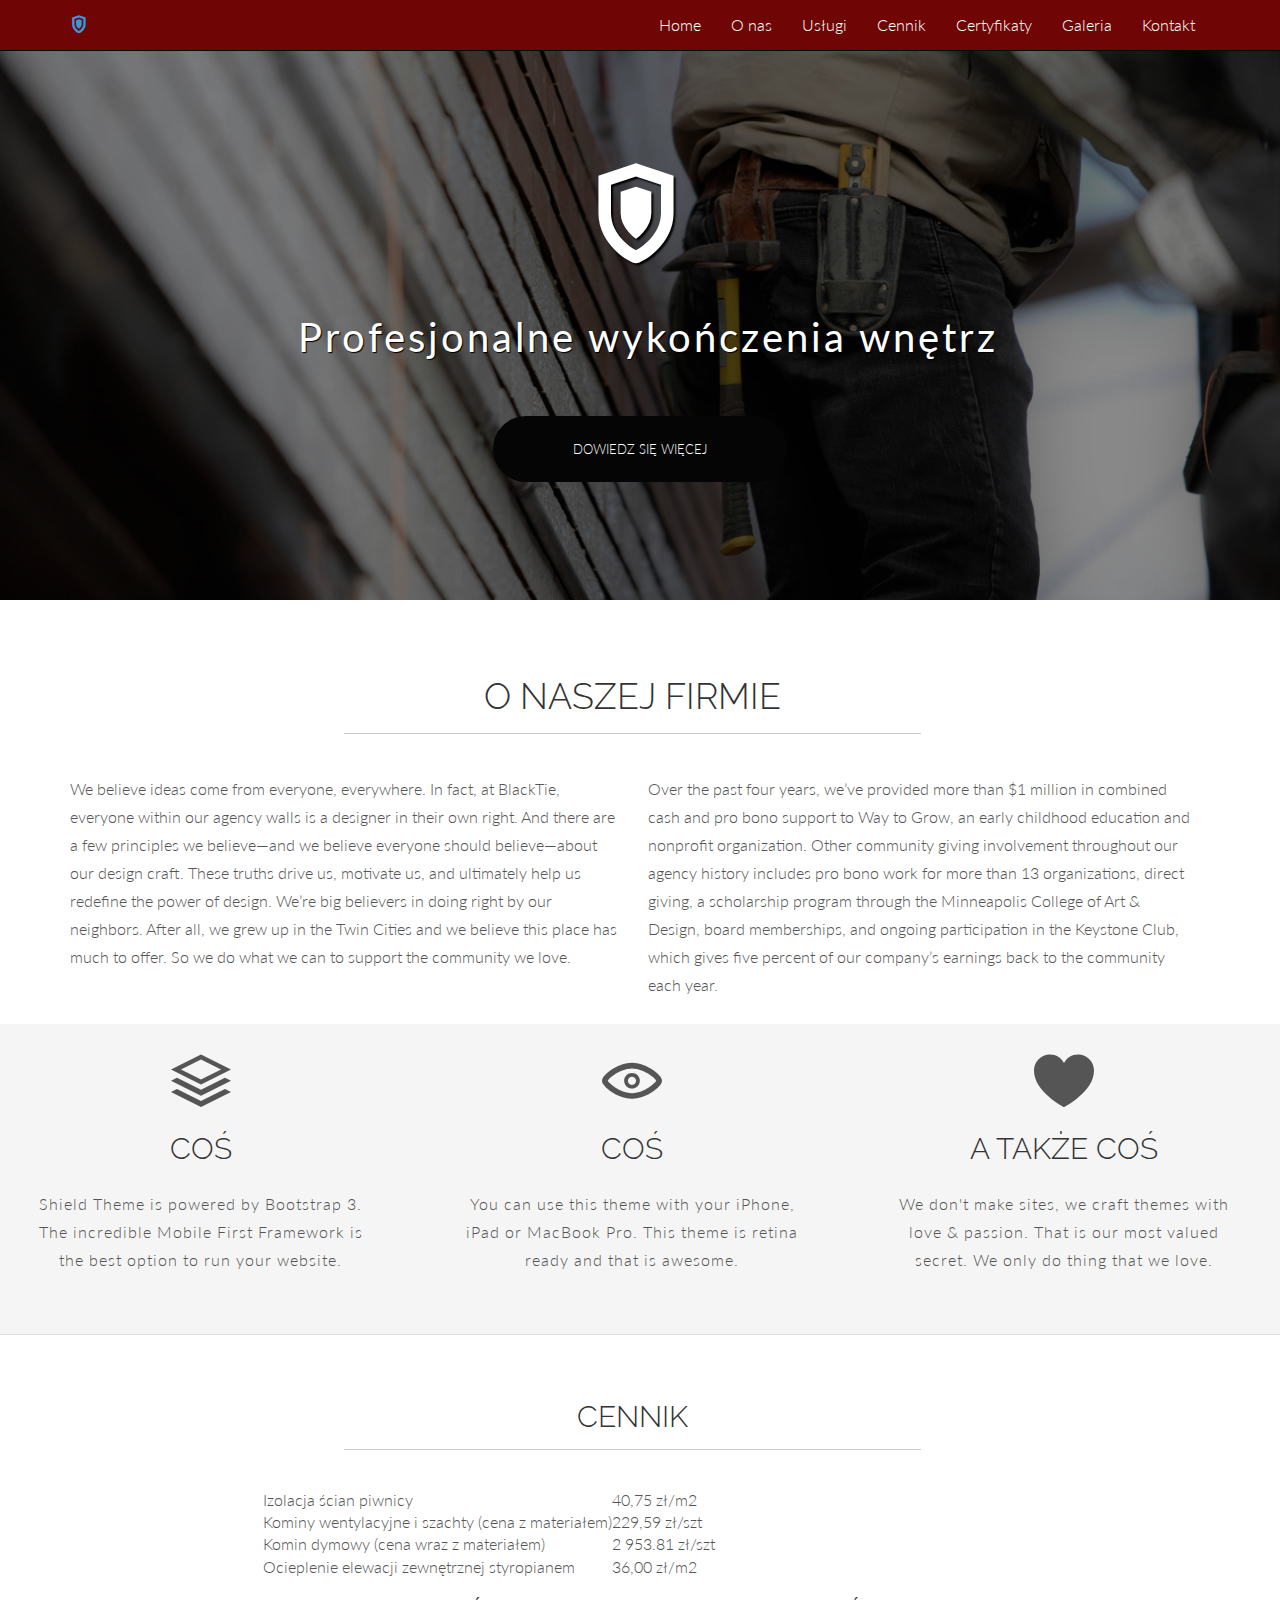
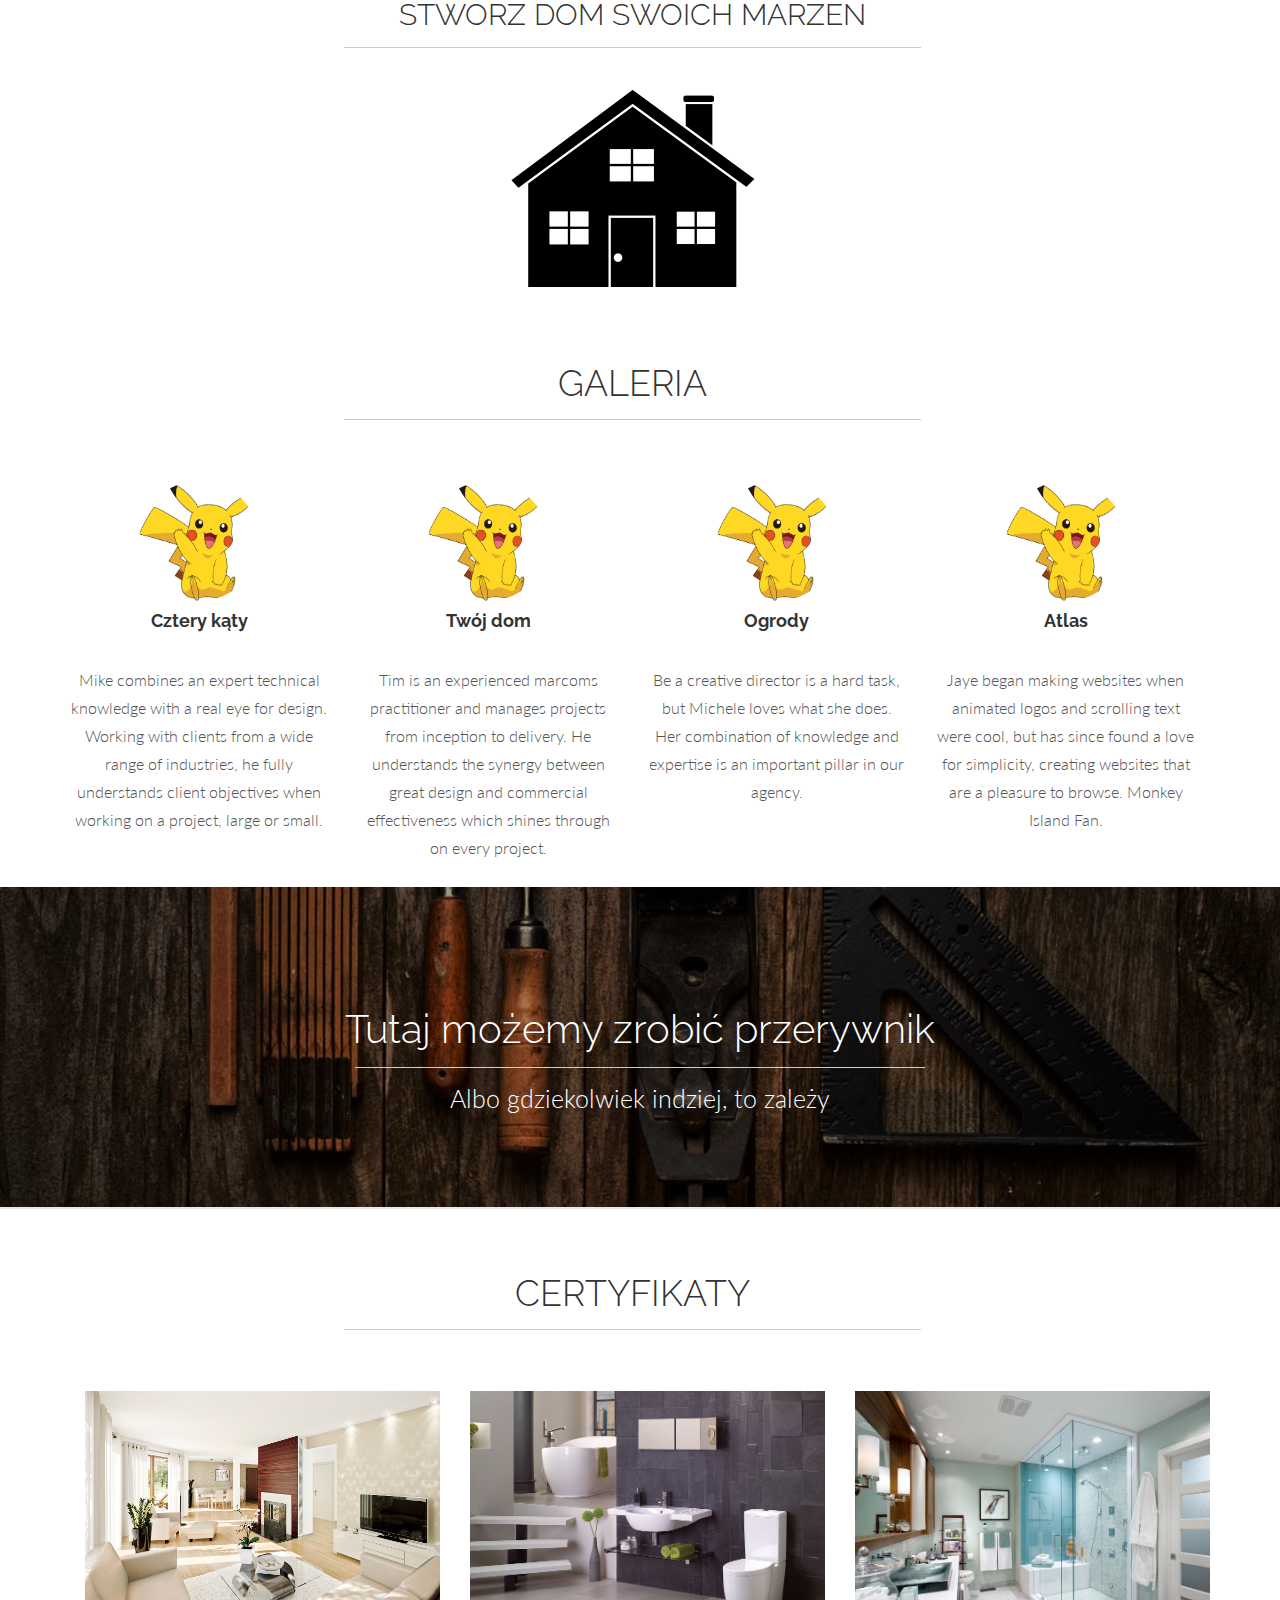
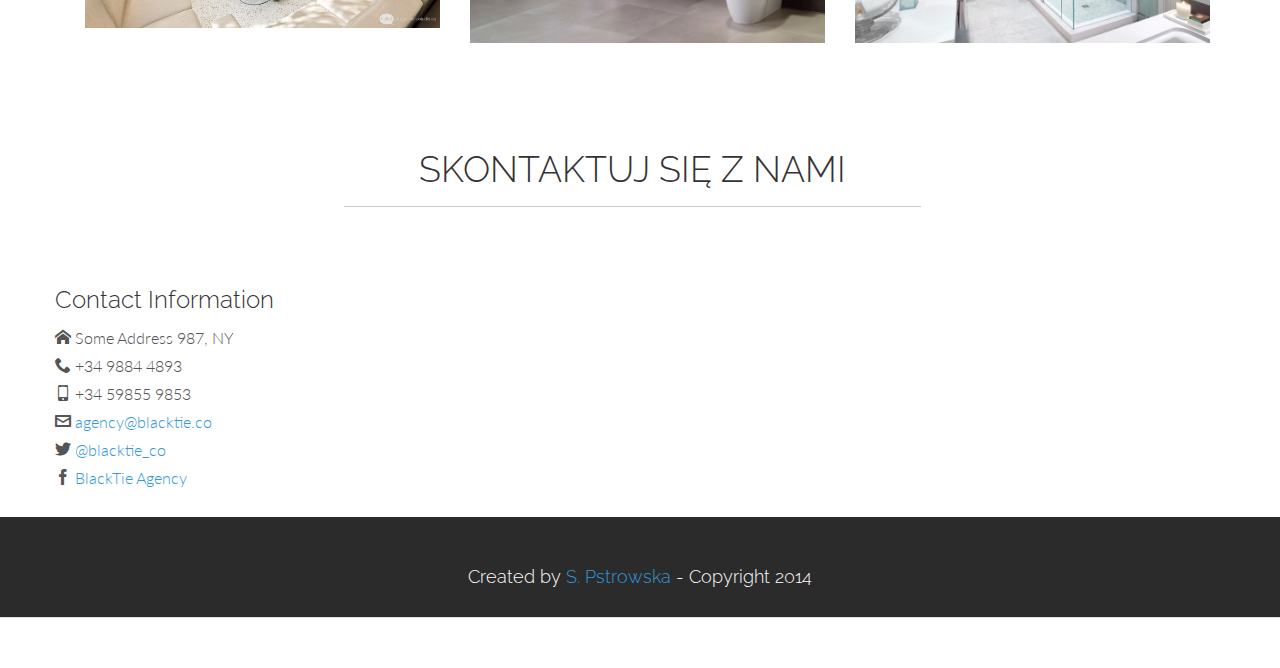
<file: MBDesign/Shield Theme/index.html>
<!DOCTYPE html>
<html lang="pl">
  <head>
    <meta charset="utf-8">
    <meta name="viewport" content="width=device-width, initial-scale=1.0">
    <meta name="description" content="SHIELD - Free Bootstrap 3 Theme">
    <meta name="author" content="Carlos Alvarez - Alvarez.is - blacktie.co">
    <link rel="shortcut icon" href="assets/ico/favicon.png">

    <title>MBDesign - profesjonalne wykończenia wnętrz</title>

    <!-- Bootstrap core CSS -->
    <link href="assets/css/bootstrap.css" rel="stylesheet">

    <!-- Custom styles for this template -->
    <link href="assets/css/main.css" rel="stylesheet">
    <link rel="stylesheet" href="assets/css/icomoon.css">
    <link href="assets/css/animate-custom.css" rel="stylesheet">


    
    <link href='http://fonts.googleapis.com/css?family=Lato:300,400,700,300italic,400italic' rel='stylesheet' type='text/css'>
    <link href='http://fonts.googleapis.com/css?family=Raleway:400,300,700' rel='stylesheet' type='text/css'>
    
    <script src="assets/js/jquery.min.js"></script>
	<script type="text/javascript" src="assets/js/modernizr.custom.js"></script>
    
    <!-- HTML5 shim and Respond.js IE8 support of HTML5 elements and media queries -->
    <!--[if lt IE 9]>
      <script src="assets/js/html5shiv.js"></script>
      <script src="assets/js/respond.min.js"></script>
    <![endif]-->
  </head>

  <body data-spy="scroll" data-offset="0" data-target="#navbar-main">
  
  
  	<div id="navbar-main">
      <!-- Fixed navbar -->
    <div class="navbar navbar-inverse navbar-fixed-top">
      <div class="container">
        <div class="navbar-header">
          <button type="button" class="navbar-toggle" data-toggle="collapse" data-target=".navbar-collapse">
            <span class="icon icon-shield" style="font-size:30px; color:#3498db;"></span>
          </button>
          <a class="navbar-brand hidden-xs hidden-sm" href="#home"><span class="icon icon-shield" style="font-size:18px; color:#3498db;"></span></a>
        </div>
        <div class="navbar-collapse collapse">
          <ul class="nav navbar-nav">
            <li> <a href="#home" class="smoothScroll"> Home</a></li>
			<li> <a href="#about" class="smoothScroll"> O nas</a></li>
			<li> <a href="#services" class="smoothScroll"> Usługi</a></li>
			<li> <a href="#team" class="smoothScroll"> Cennik</a></li>
			<li> <a href="#portfolio" class="smoothScroll"> Certyfikaty</a></li>
			<li> <a href="#blog" class="smoothScroll"> Galeria</a></li>
			<li> <a href="#contact" class="smoothScroll"> Kontakt</a></li>
          </ul>
        </div><!--/.nav-collapse -->
      </div>
    </div>
    </div>

  
  
		<!-- ==== HEADERWRAP ==== -->
	    <div id="headerwrap" id="home" name="home">
			<header class="clearfix">
	  		 		<h1><span class="icon icon-shield"></span></h1>
	  		 		<p>Profesjonalne wykończenia wnętrz</p>
              <div class="text-center button">
       <a href="#" id="explore">Dowiedz się więcej</a>
       </div>
	  		</header>	    
	    </div><!-- /headerwrap -->
		
		<!-- ==== ABOUT ==== -->
		<div class="container" id="about" name="about">
			<div class="row white">
			<br>
				<h1 class="centered">O NASZEJ FIRMIE</h1>
				<hr>
				
				<div class="col-lg-6">
					<p>We believe ideas come from everyone, everywhere. In fact, at BlackTie, everyone within our agency walls is a designer in their own right. And there are a few principles we believe—and we believe everyone should believe—about our design craft. These truths drive us, motivate us, and ultimately help us redefine the power of design. We’re big believers in doing right by our neighbors. After all, we grew up in the Twin Cities and we believe this place has much to offer. So we do what we can to support the community we love.</p>
				</div><!-- col-lg-6 -->
				
				<div class="col-lg-6">
					<p>Over the past four years, we’ve provided more than $1 million in combined cash and pro bono support to Way to Grow, an early childhood education and nonprofit organization. Other community giving involvement throughout our agency history includes pro bono work for more than 13 organizations, direct giving, a scholarship program through the Minneapolis College of Art & Design, board memberships, and ongoing participation in the Keystone Club, which gives five percent of our company’s earnings back to the community each year.</p>
				</div><!-- col-lg-6 -->
			</div><!-- row -->
		</div><!-- container -->
    <!-- ==== GREYWRAP ==== -->
		<div id="greywrap">
			<div class="row">
				<div class="col-lg-4 callout">
					<span class="icon icon-stack"></span>
					<h2>COŚ</h2>
					<p>Shield Theme is powered by Bootstrap 3. The incredible Mobile First Framework is the best option to run your website. </p>
				</div><!-- col-lg-4 -->
					
				<div class="col-lg-4 callout">
					<span class="icon icon-eye"></span>
					<h2>COŚ</h2>
					<p>You can use this theme with your iPhone, iPad or MacBook Pro. This theme is retina ready and that is awesome. </p>
				</div><!-- col-lg-4 -->	
				
				<div class="col-lg-4 callout">
					<span class="icon icon-heart"></span>
					<h2>A TAKŻE COŚ</h2>
					<p>We don't make sites, we craft themes with love & passion. That is our most valued secret. We only do thing that we love.   </p>
				</div><!-- col-lg-4 -->	
			</div><!-- row -->
		</div><!-- greywrap -->
		
		<!-- ==== SECTION DIVIDER1 -->
		 <!--class="section-divider textdivider divider1" DO USUNIĘCIA W CSS>-->
			
		
		
		<!-- ==== SERVICES ==== -->
		<div class="container" id="services" name="services">
			<br>
			<br>
			<div class="row">
				<h2 class="centered">CENNIK</h2>
				<hr>
				<br>
				<div class="col-lg-offset-2 col-lg-8">
                  <table>
                  <tr>
                    <td>Izolacja ścian piwnicy</td>
                    <td>40,75 zł/m2</td>
                  </tr>
                  <tr>
                    <td>Kominy wentylacyjne i szachty (cena z materiałem)</td>
                    <td>229,59 zł/szt</td>
                  </tr>
                  <tr>
                    <td>Komin dymowy (cena wraz z materiałem)</td>
                    <td>2 953.81 zł/szt</td>
                  </tr>
                  <tr>
                    <td>Ocieplenie elewacji zewnętrznej styropianem</td>
                    <td>36,00 zł/m2</td>
                  </tr>
                  </table>
				</div><!-- col-lg -->
			</div><!-- row -->
			
			<div class="row">
				<h2 class="centered">STWÓRZ DOM SWOICH MARZEŃ</h2>
				<hr>
				<br>
				<div class="col-lg-offset-2 col-lg-8">
					<div class="house"></div>
				</div><!-- col -->
			</div><!-- row -->
		</div><!-- container -->

		<!-- ==== TEAM MEMBERS ==== -->
		<div class="container" id="team" name="team">
		<br>
			<div class="row white centered">
				<h1 class="centered">GALERIA</h1>
				<hr>
				<br>
				<br>
				<div class="col-lg-3 centered">
					<img class="img img-circle" src="assets/img/pikaczu.png" height="120px" width="120px" alt="">
					<br>
					<h4><b>Cztery kąty</b></h4>
					<p>Mike combines an expert technical knowledge with a real eye for design. Working with clients from a wide range of industries, he fully understands client objectives when working on a project, large or small.</p>
				</div><!-- col-lg-3 -->
				
				<div class="col-lg-3 centered">
					<img class="img img-circle" src="assets/img/pikaczu.png" height="120px" width="120px" alt="">
					<br>
					<h4><b>Twój dom</b></h4>
					<p>Tim is an experienced marcoms practitioner and manages projects from inception to delivery. He understands the synergy between great design and commercial effectiveness which shines through on every project.</p>
				</div><!-- col-lg-3 -->
				
				<div class="col-lg-3 centered">
					<img class="img img-circle" src="assets/img/pikaczu.png" height="120px" width="120px" alt="">
					<br>
					<h4><b>Ogrody</b></h4>
					<p>Be a creative director is a hard task, but Michele loves what she does. Her combination of knowledge and expertise is an important pillar in our agency.</p>
				</div><!-- col-lg-3 -->
				
				<div class="col-lg-3 centered">
					<img class="img img-circle" src="assets/img/pikaczu.png" height="120px" width="120px" alt="">
					<br>
					<h4><b>Atlas</b></h4>
					<p>Jaye began making websites when animated logos and scrolling text were cool, but has since found a love for simplicity, creating websites that are a pleasure to browse. Monkey Island Fan.</p>
				</div><!-- col-lg-3 -->
				
			</div><!-- row -->
		</div><!-- container -->

		
		<!-- ==== SECTION DIVIDER3 -->
		<section class="section-divider textdivider divider3">
			<div class="container">
				<h1>Tutaj możemy zrobić przerywnik</h1>
				<hr>
				<p>Albo gdziekolwiek indziej, to zależy</p>
			</div><!-- container -->
		</section><!-- section -->
		
		<!-- ==== PORTFOLIO ==== -->
		<div class="container" id="portfolio" name="portfolio">
		<br>
			<div class="row">
				<br>
				<h1 class="centered">CERTYFIKATY</h1>
				<hr>
				<br>
				<br>
			</div><!-- /row -->
			<div class="container">
			<div class="row">	
			
				<!-- PORTFOLIO IMAGE 1 -->
				<div class="col-md-4 ">
			    	<div class="grid mask">
						<figure>
							<img class="img-responsive" src="assets/img/livingroom1.jpg" alt="">
							<figcaption>
								<h5>DASHBOARD</h5>
								<a data-toggle="modal" href="#myModal" class="btn btn-primary btn-lg">Zobacz</a>
							</figcaption><!-- /figcaption -->
						</figure><!-- /figure -->
			    	</div><!-- /grid-mask -->
				</div><!-- /col -->
				
				
						 <!-- MODAL SHOW THE PORTFOLIO IMAGE. In this demo, all links point to this modal. You should create
						      a modal for each of your projects. -->
						      
						  <div class="modal fade" id="myModal" tabindex="-1" role="dialog" aria-labelledby="myModalLabel" aria-hidden="true">
						    <div class="modal-dialog">
						      <div class="modal-content">
						        <div class="modal-header">
						          <button type="button" class="close" data-dismiss="modal" aria-hidden="true">&times;</button>
						          <h4 class="modal-title">Certyfikat</h4>
						        </div>
						        <div class="modal-body">
						          <p><img class="img-responsive" src="assets/img/certyfikat.jpg" alt=""></p>
						        </div>
						        <div class="modal-footer">
						          <button type="button" class="btn btn-default" data-dismiss="modal">Close</button>
						        </div>
						      </div><!-- /.modal-content -->
						    </div><!-- /.modal-dialog -->
						  </div><!-- /.modal -->
				
				
				<!-- PORTFOLIO IMAGE 2 -->
				<div class="col-md-4">
			    	<div class="grid mask">
						<figure>
							<img class="img-responsive" src="assets/img/bathroom.jpg" alt="">
							<figcaption>
								<h5>Certyfikat</h5>
								<a data-toggle="modal" href="#myModal" class="btn btn-primary btn-lg">Zobacz</a>
							</figcaption><!-- /figcaption -->
						</figure><!-- /figure -->
			    	</div><!-- /grid-mask -->
				</div><!-- /col -->
				
				<!-- PORTFOLIO IMAGE 3 -->
				<div class="col-md-4">
			    	<div class="grid mask">
						<figure>
							<img class="img-responsive" src="assets/img/bathroom1.jpeg" alt="">
							<figcaption>
								<h5>Certyfikat</h5>
								<a data-toggle="modal" href="#myModal" class="btn btn-primary btn-lg">Zobacz</a>
							</figcaption><!-- /figcaption -->
						</figure><!-- /figure -->
			    	</div><!-- /grid-mask -->
				</div><!-- /col -->
			</div><!-- /row -->
			</div><!-- /row -->
			<br>
			<br>
		</div><!-- /row -->
	</div><!-- /container -->

		<div class="container" id="contact" name="contact">
			<div class="row">
			<br>
				<h1 class="centered">SKONTAKTUJ SIĘ Z NAMI</h1>
				<hr>
				<br>
				<br>
				<div class="col-lg-12text-center">
					<h3>Contact Information</h3>
					<p><span class="icon icon-home"></span> Some Address 987, NY<br/>
						<span class="icon icon-phone"></span> +34 9884 4893 <br/>
						<span class="icon icon-mobile"></span> +34 59855 9853 <br/>
						<span class="icon icon-envelop"></span> <a href="#"> agency@blacktie.co</a> <br/>
						<span class="icon icon-twitter"></span> <a href="#"> @blacktie_co </a> <br/>
						<span class="icon icon-facebook"></span> <a href="#"> BlackTie Agency </a> <br/>
					</p>
				</div><!-- col -->
					</p>
				</div><!-- col -->

			</div><!-- row -->
		
		</div><!-- container -->

		<div id="footerwrap">
			<div class="container">
				<h4>Created by <a href="http://blacktie.co">S. Pstrowska</a> - Copyright 2014</h4>
			</div>
		</div>

    <!-- Bootstrap core JavaScript
    ================================================== -->
    <!-- Placed at the end of the document so the pages load faster -->
		

	<script type="text/javascript" src="assets/js/bootstrap.min.js"></script>
	<script type="text/javascript" src="assets/js/retina.js"></script>
	<script type="text/javascript" src="assets/js/jquery.easing.1.3.js"></script>
    <script type="text/javascript" src="assets/js/smoothscroll.js"></script>
	<script type="text/javascript" src="assets/js/jquery-func.js"></script>
  </body>
</html>
</file>
<file: MBDesign/Shield Theme/assets/css/main.css>
html,
button,
input,
select,
textarea {
    color: #222;
}

body {
    font-size: 1em;
    line-height: 1.4;
}

/*
 * Remove text-shadow in selection highlight: h5bp.com/i
 * These selection rule sets have to be separate.
 * Customize the background color to match your design.
 */

::-moz-selection {
    background: #f2c2c9;
    color: #a4003a;
    text-shadow: none;
}

::selection {
    background: #16a085;
    color: #a4003a;
    text-shadow: none;
}

/*
 * A better looking default horizontal rule
 */

 hr {
    display: block;
    height: 1px;
    border: 0;
    border-top: 1px solid #ccc;
    margin: 1em 0;
    padding: 0;
}

/*
 * Remove the gap between images and the bottom of their containers: h5bp.com/i/440
 */

 img {
    vertical-align: middle;
}

/*
 * Allow only vertical resizing of textareas.
 */

 textarea {
    resize: vertical;
}


/* ==========================================================================
   General styles
   ========================================================================== */

html,
body {
    height: 100%;
}

body {
    font-family: "Lato";
    font-weight: 300;
    font-size: 16px;
    color: #555;

    -webkit-font-smoothing: antialiased;
    -webkit-overflow-scrolling: touch;
}

.col-md-4 {
	padding-bottom: 20px;
}

.row {
margin-right: 0px;
margin-left: -15px;
}

.modal-header {
	background: rgb(112, 5, 5);
}

.modal-header h4 {
	color: white;
}

.modal-footer {
	background: #2b2b2b;
}


.navbar-default {
border-color: transparent;
background-color: #dadada;
}


.navbar-toggle {
border-color: transparent;
border: 0px solid transparent;
}

.navbar-default .navbar-nav > li > a:hover,
.navbar-default .navbar-nav > li > a:focus {
	background-color: #16a085;
	color: white;
}



hr {
    position: relative;
    border: none;
}

hr:before {
    content: " ";
    position: absolute;
    top: 0;
    left: 25%;
    width: 50%;
    height: 2px;
    background: #ccc;
}

a img {
    background: white;
}

.odd a img {
    background: #f5f5f5;
}

/* Titles */
h1, h2, h3, h4, h5, h6 {
    font-family: "Raleway";
    font-weight: 300;
    color: #333;
}


/* Paragraph & Typographic */
p {
    line-height: 28px;
    margin-bottom: 25px;
}

.centered {
    text-align: center;
}

.paragraph-lead {
    font-size: 20px;
    color: #3498db;
}

strong {
    font-weight: 700;
}

em {
    font-weight: 300;
}

pre {
    background: #ebebeb;
    border: none;
    font-family: "Monaco";
    font-size: 16px;
    color: #666;
    padding: 20px;
    line-height: 28px;
}

small {
    font-size: 12px;
}

blockquote,
blockquote p {
    line-height: 28px;
    color: #999;
    font-weight: 300;
    font-style: italic;
}

blockquote {
    position: relative;
    margin: 0 0 40px -30px;
    padding-left: 30px;
    border-left: 5px solid #3498db;
}

blockquote cite {
    position: absolute;
    bottom: -25px;
    right: 0;
    font-size: 12px;
    font-style: italic;
    color: #333;
    font-weight: 300;
}

blockquote cite:before {
    content: "-- "
}

/* Images */
.overflow-image {
    margin-top: -65px;
}

/* Links */
a {
    color: #3498db;
    word-wrap: break-word;

    -webkit-transition: color 0.1s ease-in, background 0.1s ease-in;
    -moz-transition: color 0.1s ease-in, background 0.1s ease-in;
    -ms-transition: color 0.1s ease-in, background 0.1s ease-in;
    -o-transition: color 0.1s ease-in, background 0.1s ease-in;
    transition: color 0.1s ease-in, background 0.1s ease-in;
}

a:hover,
a:focus {
    color: #c0392b;
    text-decoration: none;
    outline: 0;
}

a:before,
a:after {
    -webkit-transition: color 0.1s ease-in, background 0.1s ease-in;
    -moz-transition: color 0.1s ease-in, background 0.1s ease-in;
    -ms-transition: color 0.1s ease-in, background 0.1s ease-in;
    -o-transition: color 0.1s ease-in, background 0.1s ease-in;
    transition: color 0.1s ease-in, background 0.1s ease-in;
}



/* ==========================================================================
   Wrap Sections
   ========================================================================== */

#headerwrap {
	background: url(../img/main22.jpg) no-repeat center top;
	margin-top: -50px;
	padding-top:120px;
	text-align:center;
	background-attachment: relative;
	background-position: center center;
	min-height: 650px;
	width: 100%;
	
    -webkit-background-size: 100%;
    -moz-background-size: 100%;
    -o-background-size: 100%;
    background-size: 100%;

    -webkit-background-size: cover;
    -moz-background-size: cover;
    -o-background-size: cover;
    background-size: cover;
}

#headerwrap h1 {
	color:#ffffff;
	margin-top: 90px;
	padding-bottom: 30px;
	letter-spacing: 8px;
	font-size: 100px;
	font-weight: bold;
	text-shadow: 2px 2px 2px #000;
}

#headerwrap p {
	color:#ffffff;
	font-size: 40px;
	font-weight: 400;
	text-align: center;
	line-height: 40px;
	letter-spacing: 3px;
	margin-left: 15px;
	text-shadow: 1px 1px 1px #000;
}
#explore {
  height:auto;
  width:auto;
  padding:25px 80px;
  background-color:rgb(5, 5, 5);
  text-decoration:none;
  border-radius:40px;
  transition: 0.5s ease;
  font-size:13px;
  text-transform: uppercase;
  color:white;
  margin:0 auto;
}
#explore:hover {
  background-color:transparent;
  border: 1.5px solid #fff;
}
.button {
  margin-top:80px;
}
#greywrap {
	background: #f5f5f5;
	margin-top: 0px;
	padding-top: 40px;
	border-bottom: 1px solid #ddd;
	text-align: center;
}

#greywrap .callout {
	margin-bottom: 20px;
}

#greywrap p {
	margin-left: 30px;
	margin-right: 30px;
	letter-spacing: 1px;
	padding-top: 15px;
	padding-bottom: 15px;
}

#greywrap .icon {
	font-size: 60px;
	line-height: 30px;
	margin-bottom: 10px;
}
.house {
  background-image: url("../img/house.png");
  background-size:cover;
  height:200px;
  width:250px;
  margin:0 auto;
}
#footerwrap {
	background: #2b2b2b;
	margin-top: 0px;
	padding-top: 40px;
	padding-bottom: 20px;
	border-bottom: 1px solid #ddd;
	text-align: center;
}

#footerwrap h4 {
	color: white;
}


/* ==========================================================================
   Box Sections
   ========================================================================== */

.white h1 {
	padding-top: 35px;
}

.white p {
	padding-top: 25px;
}

/* Section Dividers */
.section-divider {
    z-index: 999;
    width: 100%;
    display: table;
    max-height: 450px;
    border-bottom: 2px solid #E6EAED;
    -webkit-box-sizing: border-box;
    -moz-box-sizing: border-box;
    -ms-box-sizing: border-box;
    box-sizing: border-box;
    padding-top: 30px;
    padding-bottom: 70px;
    margin-top: 45px;


    background-position: center center;

    -webkit-background-size: 100%;
    -moz-background-size: 100%;
    -o-background-size: 100%;
    background-size: 100%;

    -webkit-background-size: cover;
    -moz-background-size: cover;
    -o-background-size: cover;
    background-size: cover;

    background-attachment: relative;
    
    text-align: center;
}

.textdivider h1 {
	padding-top: 70px;
	color: white;
	font-size: 40px;
}

.textdivider p {
	color: white;
	font-size: 25px;
}


/* Section Dividers Backgrounds */

.divider1 {
	background-image: url('../img/bg/divider1.jpg')
}

.divider2 {
	background-image: url('../img/bg/divider2.jpg')
}

.divider3 {
	background-image: url('../img/main11.jpg');
	margin-top: 0px;
}

.divider4 {
	background-image: url('../img/bg/divider4.jpg')
}

.divider6 {
	background-image: url('../img/bg/divider6.jpg')
}



/* ==========================================================================
   Services Section
   ========================================================================== */

.service-trigger {
    display: block;
	position: relative;
    margin-bottom: 15px;
    color: white;
    font-size: 20px;
    text-align: center;
    height: 168px;
    cursor: pointer;
	padding: 90px 20px 50px 20px;
    border: none;
    background: #333;
}

.service-trigger:before {
    width: 100%;
    top: 50px;
    color: #3498db;
    font-size: 36px;
    text-align: center;
	position: absolute;
	left: 0;
}

.service-active .service-trigger {
    background: #222;
}

.service-active p {
	font-family: 'Lato', sans-serif;
	padding-top: 10px;
}

.service-content {
    padding: 15px 20px;
    background: #e6eaed;
    display: block;
    height: auto
}

.service-content p:last-child {
    margin: 0;
}


/* ==========================================================================
   Image Mask
   ========================================================================== */

.grid figure {
	margin: 0;
	position: relative;
}

.grid figure img {
	width: 100%;
	display: block;
	position: relative;
}

.grid figcaption {
	position: absolute;
	top: 0;
	left: 0;
	padding: 20px;
	color: #fff;
	background: rgb(112, 5, 5);
}

.grid figcaption h5 {
	margin: 0;
	padding-top: 0px;
	padding-left: 20px;
	padding-bottom: 5px;
	color: #fff;
	font-weight: 700;
	text-align: left;
	letter-spacing: 2px;
	
}

.grid figcaption a {
	text-align: left;
	padding: 5px 10px;
	margin-left: 20px;
	display: inline-block;
	background: #2f2f2f;
	color: #fff;
	font-size: 13px;
}
.mask figcaption a:hover {
  background-color:black;
  border: 1px solid transparent;
}

/* Caption Style */
.mask figure {
	overflow: hidden;
}

.mask figure img {
	-webkit-transition: -webkit-transform 0.4s;
	-moz-transition: -moz-transform 0.4s;
	transition: transform 0.4s;
}

.no-touch .mask figure:hover img,
.mask figure.cs-hover img {
	-webkit-transform: translateY(-30px);
	-moz-transform: translateY(-30px);
	-ms-transform: translateY(-30px);
	transform: translateY(-30px);
}

.mask figcaption {
	height: 50px;
	width: 100%;
	top: auto;
	bottom: 0;
	opacity: 0;
	-webkit-transform: translateY(100%);
	-moz-transform: translateY(100%);
	-ms-transform: translateY(100%);
	transform: translateY(100%);
	-webkit-transition: -webkit-transform 0.4s, opacity 0.1s 0.3s;
	-moz-transition: -moz-transform 0.4s, opacity 0.1s 0.3s;
	transition: transform 0.4s, opacity 0.1s 0.3s;
}

.no-touch .mask figure:hover figcaption,
.mask figure.cs-hover figcaption {
	opacity: 1;
	-webkit-transform: translateY(0px);
	-moz-transform: translateY(0px);
	-ms-transform: translateY(0px);
	transform: translateY(0px);
	-webkit-transition: -webkit-transform 0.4s, opacity 0.1s;
	-moz-transition: -moz-transform 0.4s, opacity 0.1s;
	transition: transform 0.4s, opacity 0.1s;
}

.mask figcaption a {
	position: absolute;
	top:10px;
	bottom: 10px;
	right: 30px;
}


/* ==========================================================================
   Blog Section
   ========================================================================== */

.blog-bg {
	background: #2b2b2b;
	padding-right: 0px;
	padding-left: 0px;
	
}

.blog-bg h4 {
	color: #dadada;
	padding-top: 0px;
}

.blog-bg h5 {
	color: #dadada;
	font-size: 11px;
}

.blog-content {
	padding-top: 10px;
	background: #f2f2f2;
}


/* ==========================================================================
   MEDIA QUERIES
   ========================================================================== */


@media screen and (max-width:1050px), screen and (max-device-width:1050px){
	body .header{background-attachment: scroll;}
}


/*ipad portrait*/
@media only screen and (min-device-width:768px) and (max-device-width : 1024px) and (orientation : portrait){
	.header{background-attachment: scroll;}
}

@media screen and (max-width:769px) {
	#headerwrap h1 {
		font-size: 80px;
	}
	#headerwrap p {
		font-size: 30px;
		line-height: 38px;
	}
}
</file>
<file: MBDesign/Shield Theme/assets/css/icomoon.css>
@font-face {
	font-family: 'icomoon';
	src:url('icomoon/icomoon.eot');
	src:url('icomoon/icomoon-.eot#iefix') format('embedded-opentype'),
		url('icomoon/icomoon.woff') format('woff'),
		url('icomoon/icomoon.ttf') format('truetype'),
		url('comoon/icomoon.svg.txt#icomoon') format('svg');
	font-weight: normal;
	font-style: normal;
}

/* Use the following CSS code if you want to use data attributes for inserting your icons */
[data-icon]:before {
	font-family: 'icomoon';
	content: attr(data-icon);
	speak: none;
	font-weight: normal;
	font-variant: normal;
	text-transform: none;
	line-height: 1;
	-webkit-font-smoothing: antialiased;
}

/* Use the following CSS code if you want to have a class per icon */
/*
Instead of a list of all class selectors,
you can use the generic selector below, but it's slower:
[class*="icon-"] {
*/
.icon-cancel-circle, .icon-puzzle, .icon-lamp, .icon-wand, .icon-vector, .icon-menu, .icon-close, .icon-twitter, .icon-facebook, .icon-vimeo, .icon-dribbble, .icon-mug, .icon-droplet, .icon-puzzle-2, .icon-target, .icon-dice, .icon-map, .icon-location, .icon-box-add, .icon-phone, .icon-phone-2, .icon-phone-3, .icon-tumblr, .icon-forrst, .icon-feed, .icon-pinterest, .icon-clock, .icon-bubble, .icon-screen, .icon-screen-2, .icon-laptop, .icon-mobile, .icon-mobile-2, .icon-tablet, .icon-tv, .icon-pencil, .icon-new-tab, .icon-quotes-left, .icon-user, .icon-bubble-2, .icon-google-plus, .icon-instagram, .icon-youtube, .icon-flickr, .icon-deviantart, .icon-github, .icon-blogger, .icon-soundcloud, .icon-lastfm, .icon-file, .icon-images, .icon-arrow-right, .icon-arrow-left, .icon-bubble-3, .icon-envelop, .icon-compass, .icon-spinner, .icon-spinner-2, .icon-spinner-3, .icon-play, .icon-pause, .icon-arrow-up-left, .icon-arrow-right-2, .icon-arrow-down-right, .icon-arrow-down, .icon-arrow-left-2, .icon-arrow-up, .icon-arrow-up-right, .icon-arrow-down-left, .icon-stopwatch, .icon-pushpin, .icon-compass-2, .icon-history, .icon-clock-2, .icon-alarm, .icon-earth, .icon-globe, .icon-target-2, .icon-car, .icon-truck, .icon-fire, .icon-lab, .icon-dumbbell, .icon-rocket, .icon-meter, .icon-dashboard, .icon-meter-fast, .icon-hammer, .icon-trophy, .icon-trophy-star, .icon-eye, .icon-eye-2, .icon-fan, .icon-sun, .icon-airplane, .icon-cogs, .icon-anchor, .icon-shield, .icon-lightning, .icon-power, .icon-pyramid, .icon-road, .icon-ladder, .icon-hammer-2, .icon-cube, .icon-cube-2, .icon-camera, .icon-piano, .icon-movie, .icon-connection, .icon-knight, .icon-diamonds, .icon-stack, .icon-folder-remove, .icon-folder-open, .icon-cart-checkout, .icon-cart, .icon-tag, .icon-basket, .icon-support, .icon-phone-4, .icon-reply, .icon-flip, .icon-database, .icon-database-2, .icon-calendar, .icon-calendar-2, .icon-keyboard, .icon-user-plus, .icon-users, .icon-bubble-forward, .icon-bubble-up, .icon-bubble-last, .icon-bubble-link, .icon-bubble-check, .icon-bubble-quote, .icon-lock, .icon-user-plus-2, .icon-user-minus, .icon-lock-2, .icon-paw, .icon-accessibility, .icon-eye-blocked, .icon-download, .icon-smiley, .icon-thumbs-down, .icon-yin-yang, .icon-remove, .icon-bars, .icon-pie, .icon-plus-circle, .icon-sad, .icon-shocked, .icon-neutral, .icon-checkmark, .icon-volume-low, .icon-arrow-down-2, .icon-volume0, .icon-bookmarks, .icon-arrow-left-3, .icon-radio-unchecked, .icon-sigma, .icon-strikethrough, .icon-backspace, .icon-filter, .icon-arrow-up-right-2, .icon-arrow-up-right-3, .icon-file-zip, .icon-home, .icon-blog, .icon-camera-2, .icon-file-2, .icon-copy, .icon-cart-plus, .icon-music, .icon-lock-3, .icon-zoom-out, .icon-user-block, .icon-search, .icon-zoom-in, .icon-bubble-notification, .icon-storage, .icon-grid, .icon-grid-2, .icon-signup, .icon-switch, .icon-volume-high, .icon-volume-medium, .icon-arrow-left-4, .icon-play-2, .icon-point-up, .icon-heart, .icon-heart-2, .icon-star, .icon-star-2, .icon-star-3, .icon-star-4, .icon-star-5, .icon-star-6, .icon-heart-3, .icon-weather-snow, .icon-weather-lightning, .icon-heart-4, .icon-weather-rain, .icon-windy, .icon-paypal, .icon-paypal-2, .icon-paypal-3, .icon-yelp, .icon-html5, .icon-css3, .icon-html5-2, .icon-stumbleupon, .icon-stumbleupon-2, .icon-wordpress, .icon-joomla, .icon-wordpress-2, .icon-github-2, .icon-github-3, .icon-volume-mute, .icon-volume-mute-2, .icon-volume-increase, .icon-volume-decrease, .icon-tongue, .icon-question, .icon-male, .icon-medal, .icon-key, .icon-contract, .icon-bubbles, .icon-file-3, .icon-file-4, .icon-pencil-2, .icon-headphones, .icon-film, .icon-film-2, .icon-mic, .icon-radio, .icon-settings, .icon-pie-2, .icon-inject, .icon-zoom-in-2, .icon-bubble-notification-2, .icon-link, .icon-brightness-contrast, .icon-flag, .icon-upload, .icon-skull, .icon-leaf, .icon-apple-fruit, .icon-food, .icon-cake, .icon-food-2, .icon-gift, .icon-balloon, .icon-medal-2, .icon-rating, .icon-rating-2, .icon-rating-3, .icon-steps, .icon-flower, .icon-remove-2, .icon-briefcase, .icon-briefcase-2, .icon-grid-3, .icon-sun-glasses, .icon-tree, .icon-tree-2, .icon-exit, .icon-evil, .icon-people, .icon-cool, .icon-thumbs-up, .icon-bed, .icon-bed-2, .icon-brightness-low, .icon-heart-broken, .icon-sun-2, .icon-umbrella, .icon-warning, .icon-move, .icon-point-left, .icon-point-down, .icon-point-right, .icon-question-2, .icon-notification, .icon-radio-checked, .icon-checkbox-partial, .icon-checkbox-unchecked, .icon-checkbox-checked, .icon-command, .icon-pen, .icon-quill, .icon-quill-2, .icon-wand-2, .icon-tools, .icon-eye-3, .icon-moon, .icon-contrast, .icon-eye-4, .icon-eye-5, .icon-user-block-2, .icon-bubble-paperclip, .icon-drawer, .icon-drawer-2, .icon-watch, .icon-archive, .icon-cabinet, .icon-clock-3, .icon-clock-4, .icon-connection-2, .icon-new, .icon-play-3, .icon-marker, .icon-movie-2, .icon-podcast, .icon-share, .icon-scissors, .icon-scissors-2, .icon-subscript, .icon-rulers, .icon-filter-2, .icon-loop, .icon-loop-2, .icon-shuffle, .icon-shuffle-2, .icon-loop-3, .icon-loop-4, .icon-plus, .icon-enter, .icon-angry, .icon-attachment, .icon-download-2, .icon-upload-2, .icon-thumbs-up-2, .icon-glasses, .icon-glasses-2, .icon-stats-up, .icon-bottle, .icon-bars-2, .icon-cog, .icon-bubble-dots, .icon-upload-3, .icon-download-3, .icon-location-2, .icon-location-3, .icon-location-4, .icon-envelop-2, .icon-coin, .icon-ticket {
	font-family: 'icomoon';
	speak: none;
	font-style: normal;
	font-weight: normal;
	font-variant: normal;
	text-transform: none;
	line-height: 1;
	-webkit-font-smoothing: antialiased;
}
.icon-cancel-circle:before {
	content: "\e000";
}
.icon-puzzle:before {
	content: "\e001";
}
.icon-lamp:before {
	content: "\e002";
}
.icon-wand:before {
	content: "\e003";
}
.icon-vector:before {
	content: "\e004";
}
.icon-menu:before {
	content: "\e005";
}
.icon-close:before {
	content: "\e00b";
}
.icon-twitter:before {
	content: "\e00c";
}
.icon-facebook:before {
	content: "\e00d";
}
.icon-vimeo:before {
	content: "\e00e";
}
.icon-dribbble:before {
	content: "\e00f";
}
.icon-mug:before {
	content: "\e010";
}
.icon-droplet:before {
	content: "\e011";
}
.icon-puzzle-2:before {
	content: "\e012";
}
.icon-target:before {
	content: "\e013";
}
.icon-dice:before {
	content: "\e014";
}
.icon-map:before {
	content: "\e015";
}
.icon-location:before {
	content: "\e016";
}
.icon-box-add:before {
	content: "\e017";
}
.icon-phone:before {
	content: "\e018";
}
.icon-phone-2:before {
	content: "\e01a";
}
.icon-phone-3:before {
	content: "\e019";
}
.icon-tumblr:before {
	content: "\e01b";
}
.icon-forrst:before {
	content: "\e01c";
}
.icon-feed:before {
	content: "\e01d";
}
.icon-pinterest:before {
	content: "\e01e";
}
.icon-clock:before {
	content: "\e01f";
}
.icon-bubble:before {
	content: "\e020";
}
.icon-screen:before {
	content: "\e021";
}
.icon-screen-2:before {
	content: "\e022";
}
.icon-laptop:before {
	content: "\e023";
}
.icon-mobile:before {
	content: "\e024";
}
.icon-mobile-2:before {
	content: "\e025";
}
.icon-tablet:before {
	content: "\e026";
}
.icon-tv:before {
	content: "\e027";
}
.icon-pencil:before {
	content: "\e028";
}
.icon-new-tab:before {
	content: "\e029";
}
.icon-quotes-left:before {
	content: "\e02a";
}
.icon-user:before {
	content: "\e02b";
}
.icon-bubble-2:before {
	content: "\e02c";
}
.icon-google-plus:before {
	content: "\e02d";
}
.icon-instagram:before {
	content: "\e02e";
}
.icon-youtube:before {
	content: "\e02f";
}
.icon-flickr:before {
	content: "\e030";
}
.icon-deviantart:before {
	content: "\e031";
}
.icon-github:before {
	content: "\e032";
}
.icon-blogger:before {
	content: "\e033";
}
.icon-soundcloud:before {
	content: "\e034";
}
.icon-lastfm:before {
	content: "\e035";
}
.icon-file:before {
	content: "\e036";
}
.icon-images:before {
	content: "\e037";
}
.icon-arrow-right:before {
	content: "\e038";
}
.icon-arrow-left:before {
	content: "\e039";
}
.icon-bubble-3:before {
	content: "\e03a";
}
.icon-envelop:before {
	content: "\e03b";
}
.icon-compass:before {
	content: "\e03c";
}
.icon-spinner:before {
	content: "\e03e";
}
.icon-spinner-2:before {
	content: "\e03d";
}
.icon-spinner-3:before {
	content: "\e040";
}
.icon-play:before {
	content: "\e03f";
}
.icon-pause:before {
	content: "\e041";
}
.icon-arrow-up-left:before {
	content: "\e009";
}
.icon-arrow-right-2:before {
	content: "\e007";
}
.icon-arrow-down-right:before {
	content: "\e00a";
}
.icon-arrow-down:before {
	content: "\e006";
}
.icon-arrow-left-2:before {
	content: "\e008";
}
.icon-arrow-up:before {
	content: "\e042";
}
.icon-arrow-up-right:before {
	content: "\e043";
}
.icon-arrow-down-left:before {
	content: "\e044";
}
.icon-stopwatch:before {
	content: "\e045";
}
.icon-pushpin:before {
	content: "\e046";
}
.icon-compass-2:before {
	content: "\e047";
}
.icon-history:before {
	content: "\e048";
}
.icon-clock-2:before {
	content: "\e049";
}
.icon-alarm:before {
	content: "\e04a";
}
.icon-earth:before {
	content: "\e04b";
}
.icon-globe:before {
	content: "\e04c";
}
.icon-target-2:before {
	content: "\e04d";
}
.icon-car:before {
	content: "\e04e";
}
.icon-truck:before {
	content: "\e04f";
}
.icon-fire:before {
	content: "\e050";
}
.icon-lab:before {
	content: "\e051";
}
.icon-dumbbell:before {
	content: "\e052";
}
.icon-rocket:before {
	content: "\e053";
}
.icon-meter:before {
	content: "\e054";
}
.icon-dashboard:before {
	content: "\e055";
}
.icon-meter-fast:before {
	content: "\e056";
}
.icon-hammer:before {
	content: "\e057";
}
.icon-trophy:before {
	content: "\e058";
}
.icon-trophy-star:before {
	content: "\e059";
}
.icon-eye:before {
	content: "\e05a";
}
.icon-eye-2:before {
	content: "\e05b";
}
.icon-fan:before {
	content: "\e05c";
}
.icon-sun:before {
	content: "\e05d";
}
.icon-airplane:before {
	content: "\e05e";
}
.icon-cogs:before {
	content: "\e05f";
}
.icon-anchor:before {
	content: "\e060";
}
.icon-shield:before {
	content: "\e061";
}
.icon-lightning:before {
	content: "\e062";
}
.icon-power:before {
	content: "\e063";
}
.icon-pyramid:before {
	content: "\e064";
}
.icon-road:before {
	content: "\e065";
}
.icon-ladder:before {
	content: "\e066";
}
.icon-hammer-2:before {
	content: "\e067";
}
.icon-cube:before {
	content: "\e068";
}
.icon-cube-2:before {
	content: "\e069";
}
.icon-camera:before {
	content: "\e06a";
}
.icon-piano:before {
	content: "\e06b";
}
.icon-movie:before {
	content: "\e06c";
}
.icon-connection:before {
	content: "\e06d";
}
.icon-knight:before {
	content: "\e06e";
}
.icon-diamonds:before {
	content: "\e06f";
}
.icon-stack:before {
	content: "\e070";
}
.icon-folder-remove:before {
	content: "\e071";
}
.icon-folder-open:before {
	content: "\e072";
}
.icon-cart-checkout:before {
	content: "\e073";
}
.icon-cart:before {
	content: "\e074";
}
.icon-tag:before {
	content: "\e075";
}
.icon-basket:before {
	content: "\e076";
}
.icon-support:before {
	content: "\e077";
}
.icon-phone-4:before {
	content: "\e078";
}
.icon-reply:before {
	content: "\e079";
}
.icon-flip:before {
	content: "\e07a";
}
.icon-database:before {
	content: "\e07b";
}
.icon-database-2:before {
	content: "\e07c";
}
.icon-calendar:before {
	content: "\e07d";
}
.icon-calendar-2:before {
	content: "\e07e";
}
.icon-keyboard:before {
	content: "\e07f";
}
.icon-user-plus:before {
	content: "\e080";
}
.icon-users:before {
	content: "\e081";
}
.icon-bubble-forward:before {
	content: "\e082";
}
.icon-bubble-up:before {
	content: "\e083";
}
.icon-bubble-last:before {
	content: "\e084";
}
.icon-bubble-link:before {
	content: "\e085";
}
.icon-bubble-check:before {
	content: "\e086";
}
.icon-bubble-quote:before {
	content: "\e087";
}
.icon-lock:before {
	content: "\e088";
}
.icon-user-plus-2:before {
	content: "\e089";
}
.icon-user-minus:before {
	content: "\e08a";
}
.icon-lock-2:before {
	content: "\e08b";
}
.icon-paw:before {
	content: "\e08c";
}
.icon-accessibility:before {
	content: "\e08d";
}
.icon-eye-blocked:before {
	content: "\e08e";
}
.icon-download:before {
	content: "\e08f";
}
.icon-smiley:before {
	content: "\e090";
}
.icon-thumbs-down:before {
	content: "\e091";
}
.icon-yin-yang:before {
	content: "\e092";
}
.icon-remove:before {
	content: "\e093";
}
.icon-bars:before {
	content: "\e094";
}
.icon-pie:before {
	content: "\e095";
}
.icon-plus-circle:before {
	content: "\e096";
}
.icon-sad:before {
	content: "\e097";
}
.icon-shocked:before {
	content: "\e098";
}
.icon-neutral:before {
	content: "\e099";
}
.icon-checkmark:before {
	content: "\e09a";
}
.icon-volume-low:before {
	content: "\e09b";
}
.icon-arrow-down-2:before {
	content: "\e09c";
}
.icon-volume0:before {
	content: "\e09d";
}
.icon-bookmarks:before {
	content: "\e09e";
}
.icon-arrow-left-3:before {
	content: "\e09f";
}
.icon-radio-unchecked:before {
	content: "\e0a0";
}
.icon-sigma:before {
	content: "\e0a1";
}
.icon-strikethrough:before {
	content: "\e0a2";
}
.icon-backspace:before {
	content: "\e0a3";
}
.icon-filter:before {
	content: "\e0a4";
}
.icon-arrow-up-right-2:before {
	content: "\e0a5";
}
.icon-arrow-up-right-3:before {
	content: "\e0a6";
}
.icon-file-zip:before {
	content: "\e0a7";
}
.icon-home:before {
	content: "\e0a8";
}
.icon-blog:before {
	content: "\e0a9";
}
.icon-camera-2:before {
	content: "\e0aa";
}
.icon-file-2:before {
	content: "\e0ab";
}
.icon-copy:before {
	content: "\e0ac";
}
.icon-cart-plus:before {
	content: "\e0ad";
}
.icon-music:before {
	content: "\e0ae";
}
.icon-lock-3:before {
	content: "\e0af";
}
.icon-zoom-out:before {
	content: "\e0b0";
}
.icon-user-block:before {
	content: "\e0b1";
}
.icon-search:before {
	content: "\e0b2";
}
.icon-zoom-in:before {
	content: "\e0b3";
}
.icon-bubble-notification:before {
	content: "\e0b4";
}
.icon-storage:before {
	content: "\e0b5";
}
.icon-grid:before {
	content: "\e0b6";
}
.icon-grid-2:before {
	content: "\e0b8";
}
.icon-signup:before {
	content: "\e0b9";
}
.icon-switch:before {
	content: "\e0ba";
}
.icon-volume-high:before {
	content: "\e0bb";
}
.icon-volume-medium:before {
	content: "\e0bc";
}
.icon-arrow-left-4:before {
	content: "\e0bd";
}
.icon-play-2:before {
	content: "\e0be";
}
.icon-point-up:before {
	content: "\e0bf";
}
.icon-heart:before {
	content: "\e0c1";
}
.icon-heart-2:before {
	content: "\e0c2";
}
.icon-star:before {
	content: "\e0c3";
}
.icon-star-2:before {
	content: "\e0c4";
}
.icon-star-3:before {
	content: "\e0c5";
}
.icon-star-4:before {
	content: "\e0c6";
}
.icon-star-5:before {
	content: "\e0c7";
}
.icon-star-6:before {
	content: "\e0c8";
}
.icon-heart-3:before {
	content: "\e0c9";
}
.icon-weather-snow:before {
	content: "\e0ca";
}
.icon-weather-lightning:before {
	content: "\e0cb";
}
.icon-heart-4:before {
	content: "\e0cc";
}
.icon-weather-rain:before {
	content: "\e0cd";
}
.icon-windy:before {
	content: "\e0ce";
}
.icon-paypal:before {
	content: "\e0cf";
}
.icon-paypal-2:before {
	content: "\e0d0";
}
.icon-paypal-3:before {
	content: "\e0d1";
}
.icon-yelp:before {
	content: "\e0d2";
}
.icon-html5:before {
	content: "\e0d3";
}
.icon-css3:before {
	content: "\e0d4";
}
.icon-html5-2:before {
	content: "\e0d5";
}
.icon-stumbleupon:before {
	content: "\e0d6";
}
.icon-stumbleupon-2:before {
	content: "\e0d7";
}
.icon-wordpress:before {
	content: "\e0d8";
}
.icon-joomla:before {
	content: "\e0d9";
}
.icon-wordpress-2:before {
	content: "\e0da";
}
.icon-github-2:before {
	content: "\e0db";
}
.icon-github-3:before {
	content: "\e0dc";
}
.icon-volume-mute:before {
	content: "\e0dd";
}
.icon-volume-mute-2:before {
	content: "\e0de";
}
.icon-volume-increase:before {
	content: "\e0df";
}
.icon-volume-decrease:before {
	content: "\e0e0";
}
.icon-tongue:before {
	content: "\e0e1";
}
.icon-question:before {
	content: "\e0e2";
}
.icon-male:before {
	content: "\e0e3";
}
.icon-medal:before {
	content: "\e0e4";
}
.icon-key:before {
	content: "\e0e5";
}
.icon-contract:before {
	content: "\e0e6";
}
.icon-bubbles:before {
	content: "\e0e7";
}
.icon-file-3:before {
	content: "\e0e8";
}
.icon-file-4:before {
	content: "\e0e9";
}
.icon-pencil-2:before {
	content: "\e0ea";
}
.icon-headphones:before {
	content: "\e0eb";
}
.icon-film:before {
	content: "\e0ec";
}
.icon-film-2:before {
	content: "\e0ed";
}
.icon-mic:before {
	content: "\e0ee";
}
.icon-radio:before {
	content: "\e0ef";
}
.icon-settings:before {
	content: "\e0f0";
}
.icon-pie-2:before {
	content: "\e0f1";
}
.icon-inject:before {
	content: "\e0f2";
}
.icon-zoom-in-2:before {
	content: "\e0f3";
}
.icon-bubble-notification-2:before {
	content: "\e0f4";
}
.icon-link:before {
	content: "\e0f5";
}
.icon-brightness-contrast:before {
	content: "\e0f6";
}
.icon-flag:before {
	content: "\e0f7";
}
.icon-upload:before {
	content: "\e0f8";
}
.icon-skull:before {
	content: "\e0f9";
}
.icon-leaf:before {
	content: "\e0fa";
}
.icon-apple-fruit:before {
	content: "\e0fb";
}
.icon-food:before {
	content: "\e0fc";
}
.icon-cake:before {
	content: "\e0fd";
}
.icon-food-2:before {
	content: "\e0fe";
}
.icon-gift:before {
	content: "\e0ff";
}
.icon-balloon:before {
	content: "\e100";
}
.icon-medal-2:before {
	content: "\e101";
}
.icon-rating:before {
	content: "\e102";
}
.icon-rating-2:before {
	content: "\e103";
}
.icon-rating-3:before {
	content: "\e104";
}
.icon-steps:before {
	content: "\e105";
}
.icon-flower:before {
	content: "\e106";
}
.icon-remove-2:before {
	content: "\e107";
}
.icon-briefcase:before {
	content: "\e108";
}
.icon-briefcase-2:before {
	content: "\e109";
}
.icon-grid-3:before {
	content: "\e0b7";
}
.icon-sun-glasses:before {
	content: "\e10a";
}
.icon-tree:before {
	content: "\e10b";
}
.icon-tree-2:before {
	content: "\e10c";
}
.icon-exit:before {
	content: "\e10d";
}
.icon-evil:before {
	content: "\e10e";
}
.icon-people:before {
	content: "\e10f";
}
.icon-cool:before {
	content: "\e110";
}
.icon-thumbs-up:before {
	content: "\e111";
}
.icon-bed:before {
	content: "\e112";
}
.icon-bed-2:before {
	content: "\e113";
}
.icon-brightness-low:before {
	content: "\e114";
}
.icon-heart-broken:before {
	content: "\e115";
}
.icon-sun-2:before {
	content: "\e116";
}
.icon-umbrella:before {
	content: "\e117";
}
.icon-warning:before {
	content: "\e118";
}
.icon-move:before {
	content: "\e119";
}
.icon-point-left:before {
	content: "\e0c0";
}
.icon-point-down:before {
	content: "\e11a";
}
.icon-point-right:before {
	content: "\e11b";
}
.icon-question-2:before {
	content: "\e11c";
}
.icon-notification:before {
	content: "\e11d";
}
.icon-radio-checked:before {
	content: "\e11e";
}
.icon-checkbox-partial:before {
	content: "\e11f";
}
.icon-checkbox-unchecked:before {
	content: "\e120";
}
.icon-checkbox-checked:before {
	content: "\e121";
}
.icon-command:before {
	content: "\e122";
}
.icon-pen:before {
	content: "\e123";
}
.icon-quill:before {
	content: "\e124";
}
.icon-quill-2:before {
	content: "\e125";
}
.icon-wand-2:before {
	content: "\e126";
}
.icon-tools:before {
	content: "\e127";
}
.icon-eye-3:before {
	content: "\e128";
}
.icon-moon:before {
	content: "\e129";
}
.icon-contrast:before {
	content: "\e12a";
}
.icon-eye-4:before {
	content: "\e12b";
}
.icon-eye-5:before {
	content: "\e12c";
}
.icon-user-block-2:before {
	content: "\e12d";
}
.icon-bubble-paperclip:before {
	content: "\e12e";
}
.icon-drawer:before {
	content: "\e12f";
}
.icon-drawer-2:before {
	content: "\e130";
}
.icon-watch:before {
	content: "\e131";
}
.icon-archive:before {
	content: "\e132";
}
.icon-cabinet:before {
	content: "\e133";
}
.icon-clock-3:before {
	content: "\e134";
}
.icon-clock-4:before {
	content: "\e135";
}
.icon-connection-2:before {
	content: "\e136";
}
.icon-new:before {
	content: "\e137";
}
.icon-play-3:before {
	content: "\e138";
}
.icon-marker:before {
	content: "\e139";
}
.icon-movie-2:before {
	content: "\e13a";
}
.icon-podcast:before {
	content: "\e13b";
}
.icon-share:before {
	content: "\e13c";
}
.icon-scissors:before {
	content: "\e13d";
}
.icon-scissors-2:before {
	content: "\e13e";
}
.icon-subscript:before {
	content: "\e13f";
}
.icon-rulers:before {
	content: "\e140";
}
.icon-filter-2:before {
	content: "\e141";
}
.icon-loop:before {
	content: "\e142";
}
.icon-loop-2:before {
	content: "\e143";
}
.icon-shuffle:before {
	content: "\e144";
}
.icon-shuffle-2:before {
	content: "\e145";
}
.icon-loop-3:before {
	content: "\e146";
}
.icon-loop-4:before {
	content: "\e147";
}
.icon-plus:before {
	content: "\e148";
}
.icon-enter:before {
	content: "\e149";
}
.icon-angry:before {
	content: "\e14a";
}
.icon-attachment:before {
	content: "\e14b";
}
.icon-download-2:before {
	content: "\e14c";
}
.icon-upload-2:before {
	content: "\e14d";
}
.icon-thumbs-up-2:before {
	content: "\e14e";
}
.icon-glasses:before {
	content: "\e14f";
}
.icon-glasses-2:before {
	content: "\e150";
}
.icon-stats-up:before {
	content: "\e151";
}
.icon-bottle:before {
	content: "\e152";
}
.icon-bars-2:before {
	content: "\e153";
}
.icon-cog:before {
	content: "\e154";
}
.icon-bubble-dots:before {
	content: "\e155";
}
.icon-upload-3:before {
	content: "\e156";
}
.icon-download-3:before {
	content: "\e157";
}
.icon-location-2:before {
	content: "\e158";
}
.icon-location-3:before {
	content: "\e159";
}
.icon-location-4:before {
	content: "\e15a";
}
.icon-envelop-2:before {
	content: "\e15b";
}
.icon-coin:before {
	content: "\e15c";
}
.icon-ticket:before {
	content: "\e15d";
}
</file>
